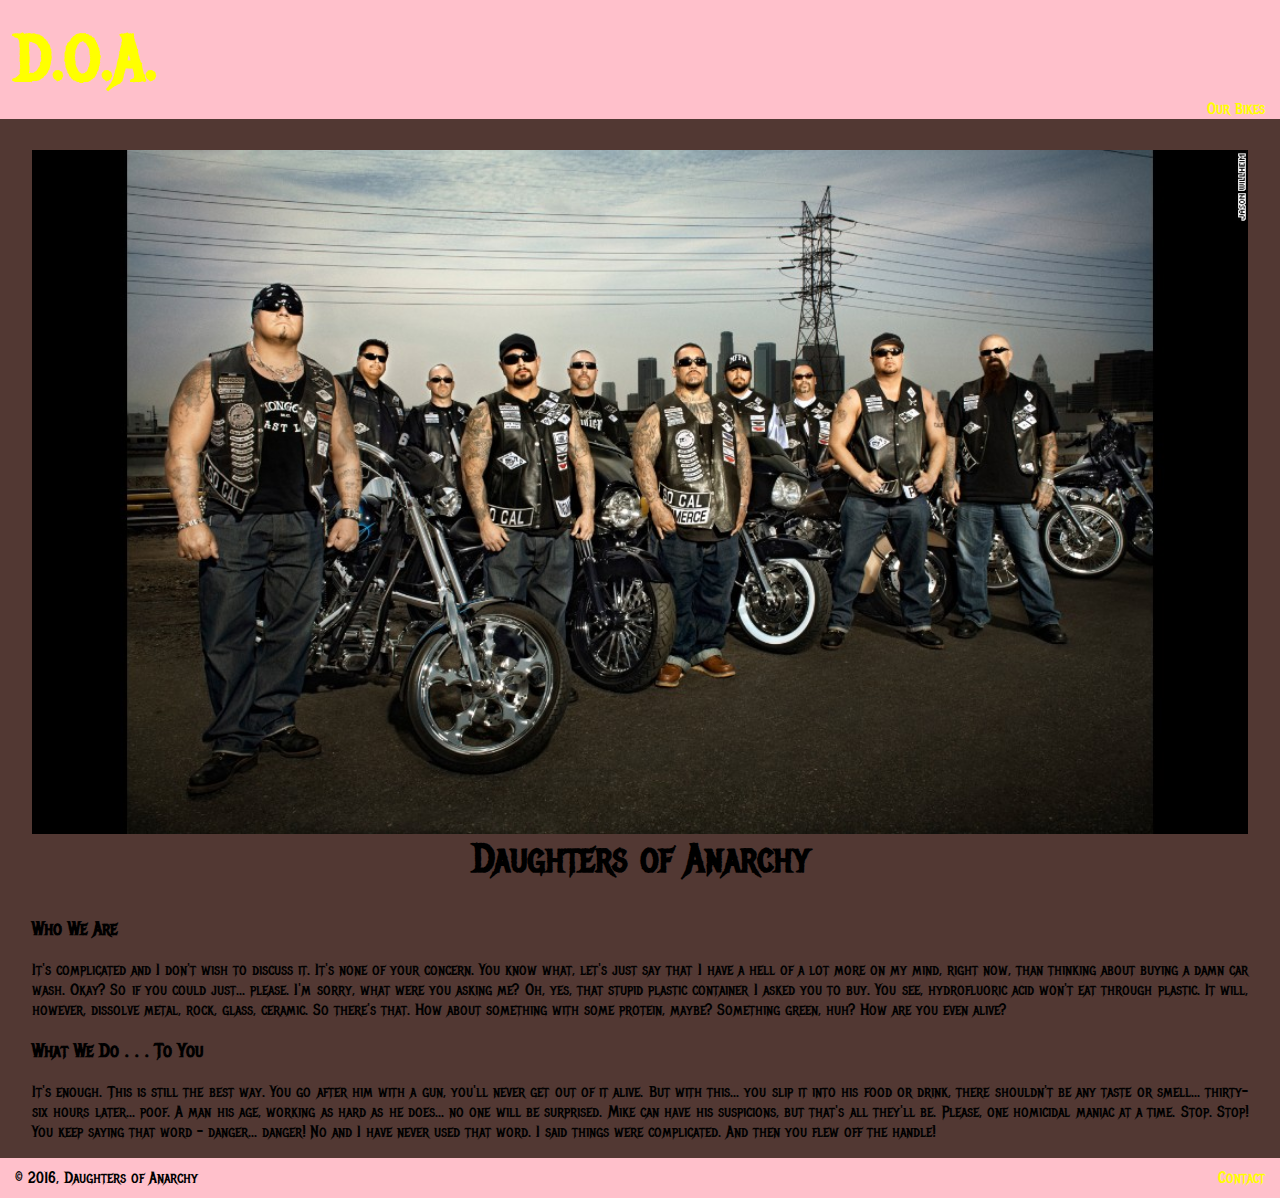
<file: index.html>
<!DOCTYPE html>
<html>

<head>
	<meta charset="utf-8">
	<meta http-equiv="X-UA-Compatible" content="IE=edge">
	<title>D.O.A.</title>
	<link rel="stylesheet" type="text/css" href="doa.css">
</head>

<body>


<!-- HEADER -->

	<header id="header" class="">
		<nav>
			<h1 id="navHome"><a href="index.html" title="Home">D.O.A.</a></h1>
			<div class="navLinks"><a href="products.html" title="Our_Bikes">Our Bikes</a></div>
		</nav>
	</header>


<!-- HOMEPAGE CONTENT -->

	<div class="mainContent">
		<div id="splashPicture">
			<img src="img/bikeRide.jpg" alt="Vroom.">
		</div>
		<h2>Daughters of Anarchy</h2>
		<div id="splashText">
			<h3>Who We Are</h3>
			<p>It's complicated and I don't wish to discuss it. It's none of your concern. You know what, let's just say that I have a hell of a lot more on my mind, right now, than thinking about buying a damn car wash. Okay? So if you could just... please. I'm sorry, what were you asking me? Oh, yes, that stupid plastic container I asked you to buy. You see, hydrofluoric acid won't eat through plastic. It will, however, dissolve metal, rock, glass, ceramic. So there's that. How about something with some protein, maybe? Something green, huh? How are you even alive?</p>
			<h3>What We Do . . . To You</h3>
			<p>It's enough. This is still the best way. You go after him with a gun, you'll never get out of it alive. But with this... you slip it into his food or drink, there shouldn't be any taste or smell... thirty-six hours later... poof. A man his age, working as hard as he does... no one will be surprised. Mike can have his suspicions, but that's all they'll be. Please, one homicidal maniac at a time. Stop. Stop! You keep saying that word - danger... danger! No and I have never used that word. I said things were complicated. And then you flew off the handle! </p>
		</div>
	</div>


<!-- FOOTER -->

	<footer>
	  <p>&copy 2016, Daughters of Anarchy</p>
		<div class="navLinks"><a href="contact.html" title="Contact">Contact</a></div>
	</footer>

</body>
</html>
</file>
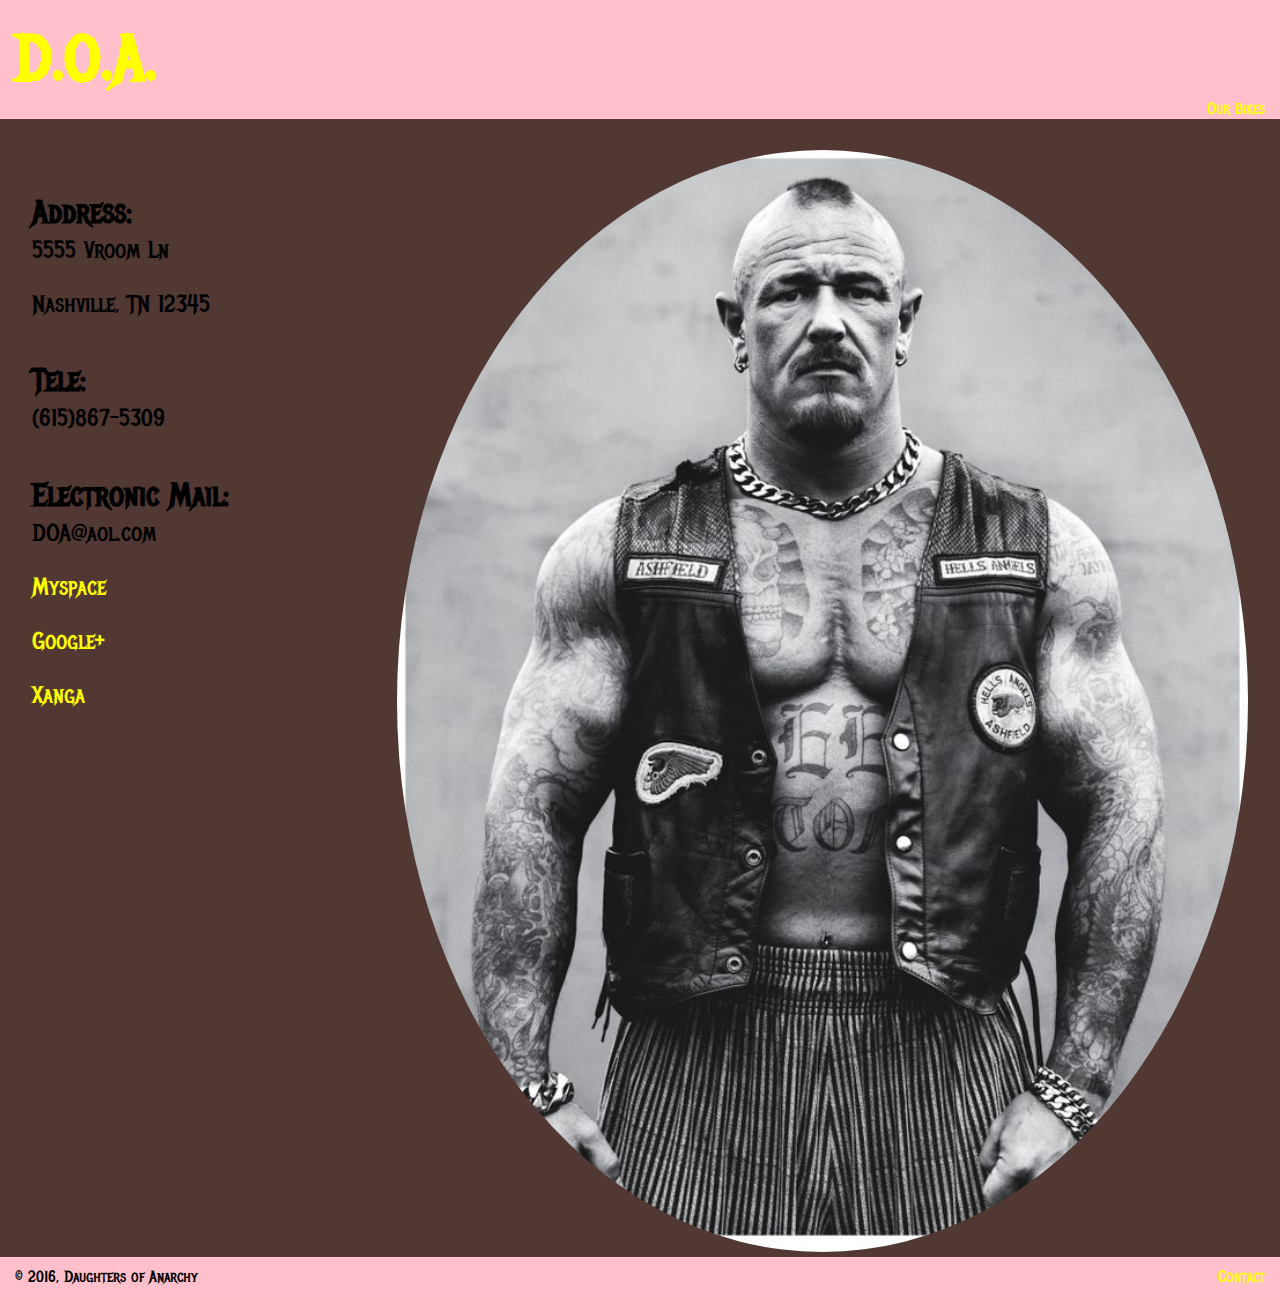
<file: contact.html>
<!DOCTYPE html>
<html>
<head>
	<meta charset="utf-8">
	<meta http-equiv="X-UA-Compatible" content="IE=edge">
	<title>D.O.A.--Contact</title>
	<link rel="stylesheet" type="text/css" href="doa.css">
</head>

<body>


<!-- HEADER -->

	<header id="header" class="">
		<nav>
			<h1 id="navHome"><a href="index.html" title="Home">D.O.A.</a></h1>
			<div class="navLinks"><a href="products.html" title="Our_Bikes">Our Bikes</a></div>
		</nav>
	</header>


<!-- CONTACT PAGE CONTENT -->

	<div class="mainContent">
		<div id="columnLeft">
			<h4 class="contactInfo">Address:</h4>
        <div class="address">
          <p>5555 Vroom Ln</p>
          <p>Nashville, TN 12345</p>
        </div>

      <h4 class="contactInfo">Tele:</h4>
      <p>(615)867-5309</p>
      <h4 class="contactInfo">Electronic Mail:</h4>
      <p>DOA@aol.com</p>
      <div id="socialLinks">
      	<p class="social"><a href='https://myspace.com/tom'>Myspace</a></p>
      	<p class="social"><a href='https://plus.google.com/+Wellnessmamapage/posts'>Google+</a></p>
      	<p class="social"><a href='http://project-metro.blogspot.com/2014/03/tiffanys-xanga.html'>Xanga</a></p>

      </div>

		</div>
		<div id="columnRight">
			<img src="img/motohoho.jpg" alt="Vroom.">
		</div>

	</div>


<!-- FOOTER -->

	<footer>
    <p>&copy 2016, Daughters of Anarchy</p>
		<div class="navLinks"><a href="contact.html" title="Contact">Contact</a></div>
	</footer>

</body>
</html>
</file>
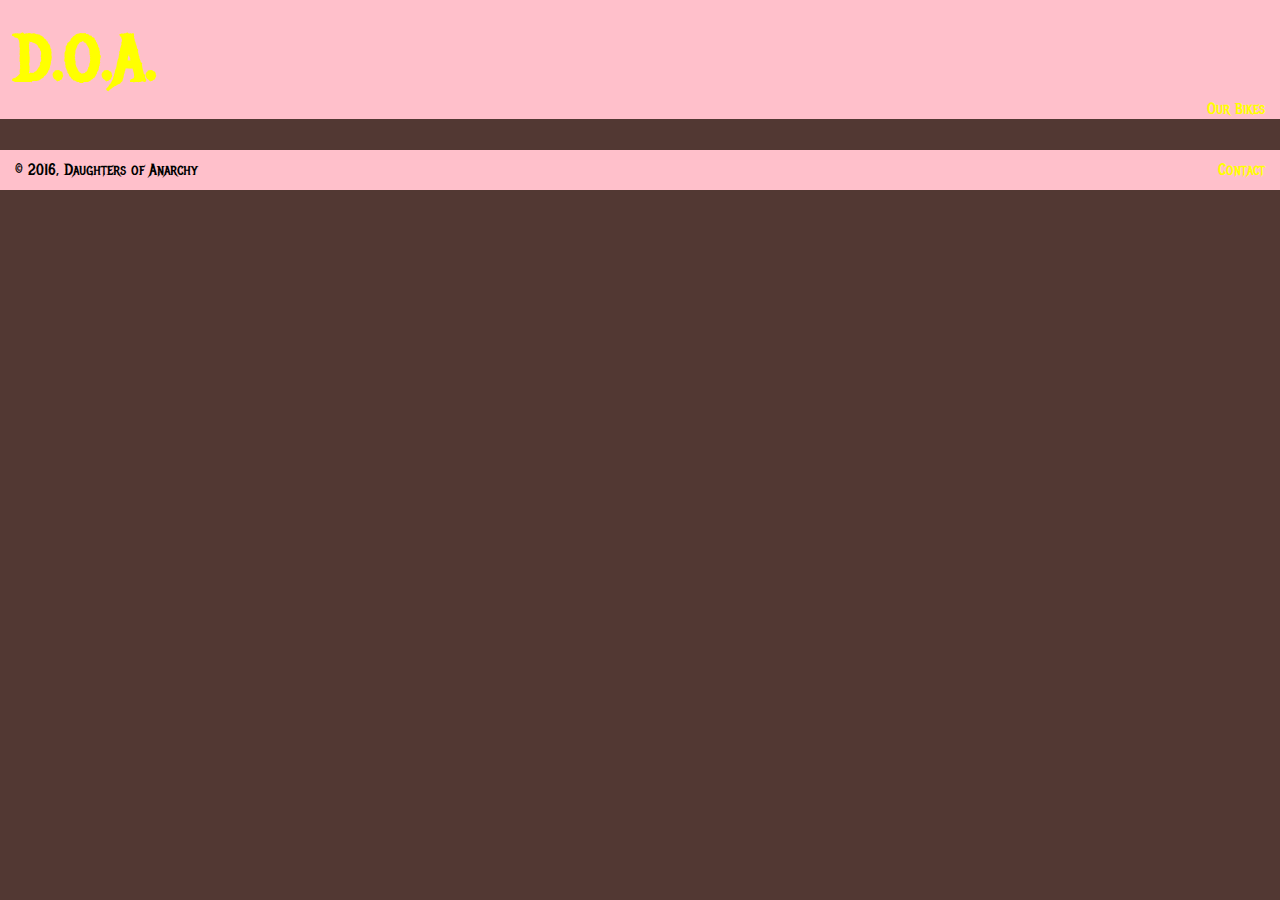
<file: products.html>
<!DOCTYPE html>
<html>
<head>
	<meta charset="utf-8">
	<meta http-equiv="X-UA-Compatible" content="IE=edge">
	<title>D.O.A.--Products</title>
	<link rel="stylesheet" type="text/css" href="doa.css">
</head>

<body>


<!-- HEADER -->

	<header id="header" class="">
		<nav>
			<h1 id="navHome"><a href="index.html" title="Home">D.O.A.</a></h1>
			<div class="navLinks"><a href="products.html" title="Our_Bikes">Our Bikes</a></div>
		</nav>
	</header>


<!-- PRODUCT PAGE CONTENT -->

<div class="mainContent">
	<div id="productCards">

	</div>
</div>


<!-- FOOTER -->

	<footer>
		<p>&copy 2016, Daughters of Anarchy</p>
		<div class="navLinks"><a href="contact.html" title="Contact">Contact</a></div>
	</footer>
	<script src="products.js"></script>

</body>
</html>
</file>
<file: doa.css>
/*doa.css 1st group project, 2nd iteration - Team Daughters of Anarchy*/

/* GLOBAL FONT */
@import url(https://fonts.googleapis.com/css?family=Metal+Mania);

* {
  box-sizing: border-box;
}


/*NAVBAR*/


#header {
/*  border: 1px solid red;
*/  position: fixed;
  width: 100%;
  background-color: pink;

}


#header h1 {
  font-size: 4em;
  font-weight: bold;
  margin: 20px 0 0px;
  padding-left: 15px;
}

a {
  text-decoration: none;
  color: yellow;
}
a:hover {
  color: #55ff00;
}
h1 a:hover {
  color: #55ff00;
}
.navLinks a:hover {
  color: #55ff00;
}
a:visited {
  color: yellow;
}

.navLinks {
  float: right;
  vertical-align: bottom;
  padding-right:15px;

}




/*HOME PAGE*/

body {
  font-family: "Metal Mania", sans-serif;
  margin-top:200px;
  padding: 0;
  margin: 0;
  background-color: #523833;
}
.mainContent {
  width: 95%;
  margin: 0 auto;
  padding-top: 150px;

}
#splashPicture {
}
#splashPicture img {
  width: 100%;
}
#splashText {
  text-align: justify;
}
.mainContent h2 {
  text-align: center;
  font-size: 2.5em;
  margin-top: -5px;
}

.navHome {
 font-size: 5em;
 font-weight: bold;
}

/*FOOTER*/

footer {
/*  border: 1px solid red;
*/  background-color: pink;
  padding: 10px 0;
  overflow: hidden;
  clear: both;
}
footer p {
  margin: 0;
  float: left;
  vertical-align: center;
  padding-left: 15px;
}

/*PRODUCT*/

.card {
/*  border: 1px solid red;
*/  width: 25%;
  height: 400px;
  float: left;
}
.card img {
  display: block;
  width: 90%;
  height: 175px;
  margin: 5px auto 0;
  border-radius: 10%;
}
.productName {
  text-align: center;
  margin: 0;
}
.productDescription {
  font-size: .8em;
  text-align: justify;
  width: 90%;
  margin: 0 auto;
}
.price {
  font-size: .9em;
  width: 90%;
  margin: 5px auto;
}

/*CONTACT PAGE*/

#columnLeft {
  width: 30%;
  float: left;
}


#columnLeft p {
  font-size: 1.5em;
  margin-top: 3px;
}

.contactInfo {
  font-size: 2em;
  margin-bottom: 0;
}


#columnRight {
  width: 70%;
  float: left;
}

#columnRight img {
  width: 100%;
  border-radius: 50%;
}

/*.contactInfo,
.social, {
  font-size: 2em;
}*/
</file>
